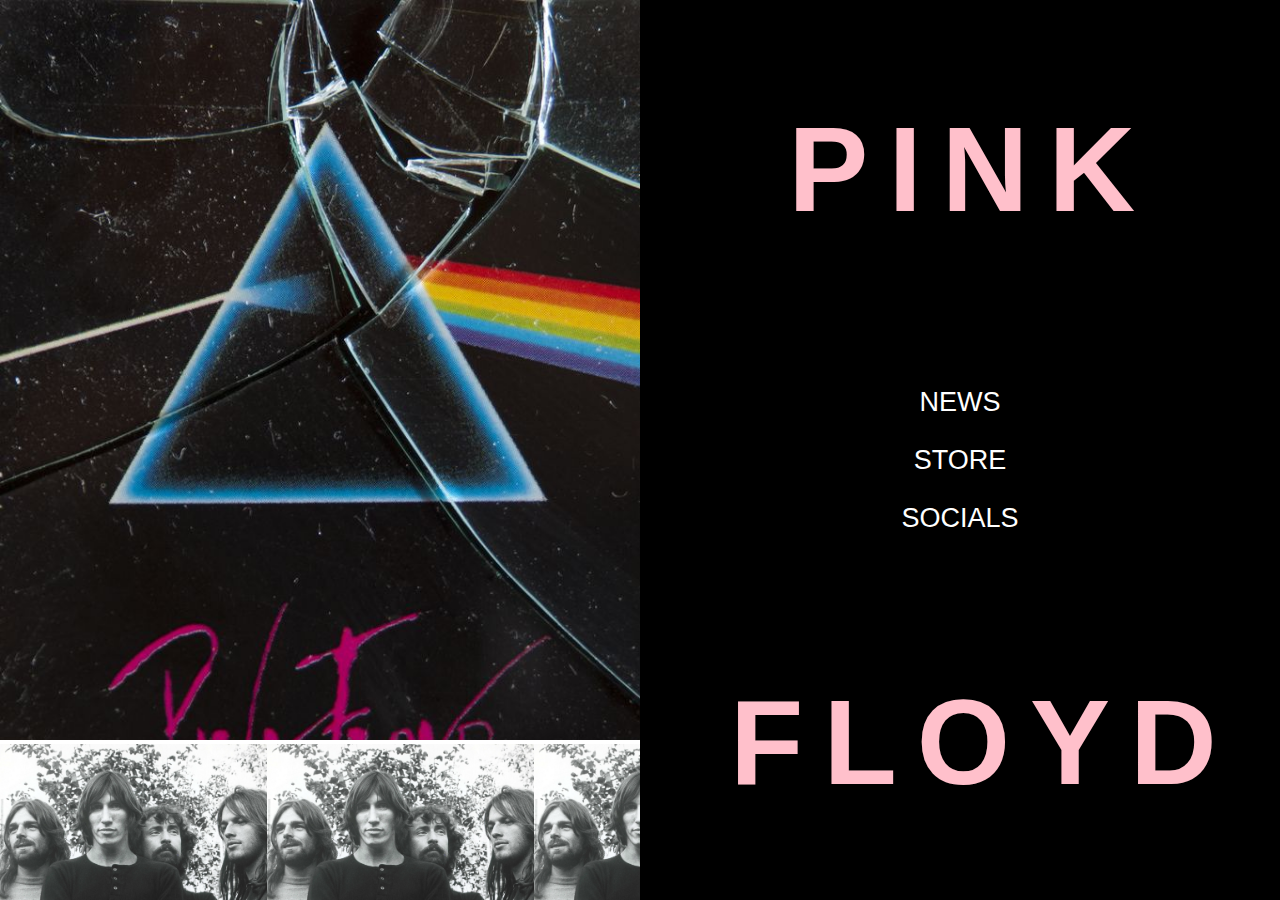
<file: index.html>
<!DOCTYPE html>
<html>
    <head>
        <meta name="viewport" content="width=device-width, initial-scale=1">

        <link type="text/css" rel="stylesheet" href="1.css">

        <title>PINK FLOYD</title>

    </head>
    
    
    <body>
        <div onclick="javascript:location.href='music.html';" class="split left div_hover"></a>
        </div>
        




        <div class="split right">
            <div class="centered">
                
                <h1 class="name1">PINK</h1>
                <h1 class="name2">FLOYD</h1>
                <p><a href="https://www.pinkfloyd.com/news/index.php" target="_blank">NEWS</a></p>
                <p><a href='https://shop.pinkfloyd.com' target="_blank">STORE</a></p>
                <p><a href='https://www.instagram.com/PinkFloyd/' target="_blank">SOCIALS</a></p>
            </div>
        </div>


        <div onclick="javascript:location.href='history.html';" class="split angle div_hover" >
            
        </div>


        




     
    </body>

</html>
</file>
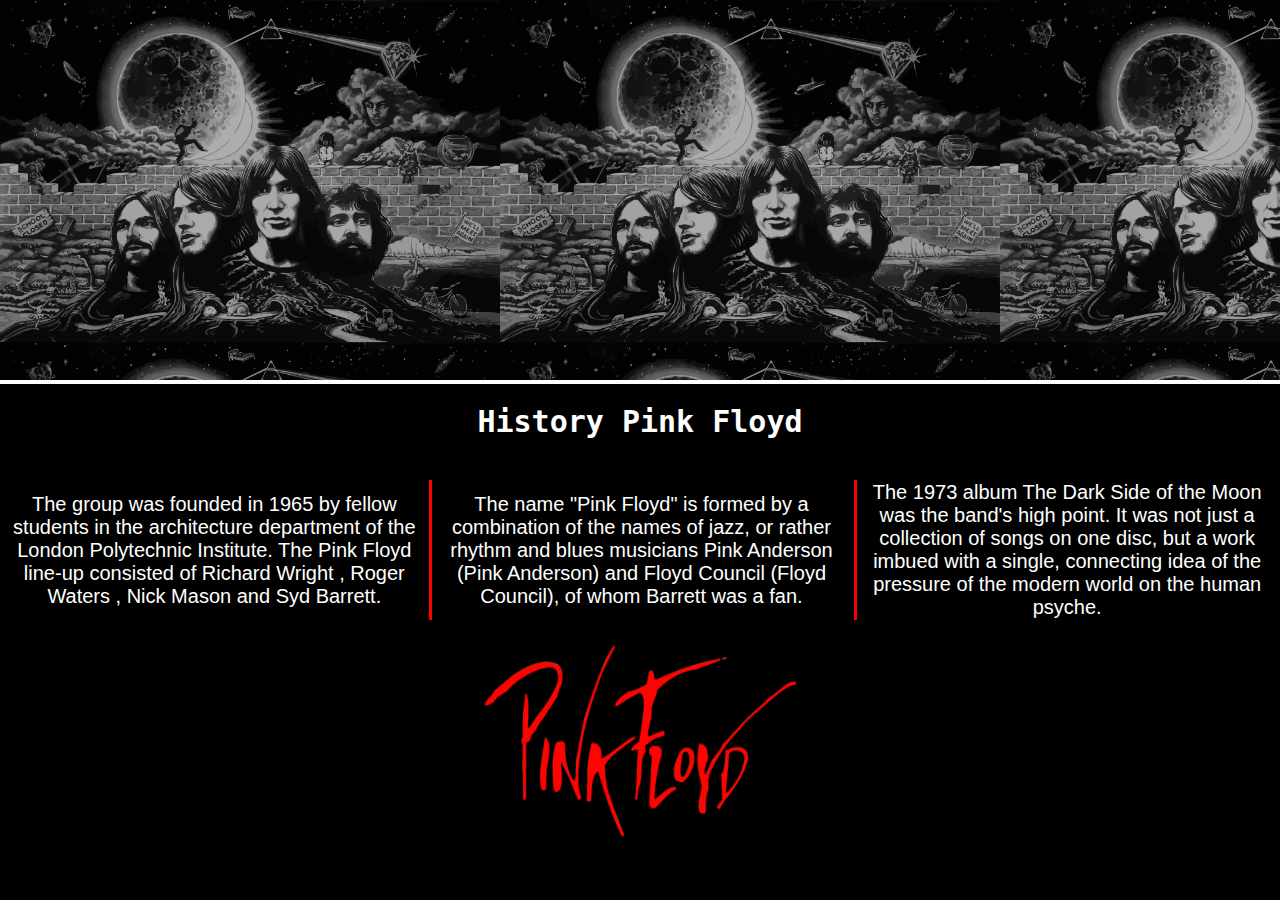
<file: history.html>
<!DOCTYPE html>
<html>
    <head>
        <meta name="viewport" content="width=device-width, initial-scale=1">

        <link type="text/css" rel="stylesheet" href="1.css">

        <title>HISTORY PINK FLOYD</title>

    </head>
    
    
    <body>
        <div class="split2 left2"></a>
            
        </div>
        




        <div class="split2 angle2 ">
            <h1 class="cont">History Pink Floyd</h1>
            
            <br>

            <table>
                <tr>
                    <td>The group was founded in 1965 by fellow students in the architecture department
                         of the London Polytechnic Institute. The Pink Floyd line-up consisted of Richard
                          Wright , Roger Waters , Nick Mason  and Syd Barrett.</td>
                    <td>The name "Pink Floyd" is formed by a combination of the names of jazz,
                         or rather rhythm and blues musicians Pink Anderson (Pink Anderson) and 
                         Floyd Council (Floyd Council), of whom Barrett was a fan.</td>
                    <td>The 1973 album The Dark Side of the Moon was the band's high point. It was 
                        not just a collection of songs on one disc, but a work imbued with a single,
                        connecting idea of ​​the pressure of the modern world on the human psyche.</td>
                  </tr>
            </table>

            <br>


            <center>
            <img class="logo" src="red.png">
            </center>


            
        </div>



     
    </body>

</html>
</file>
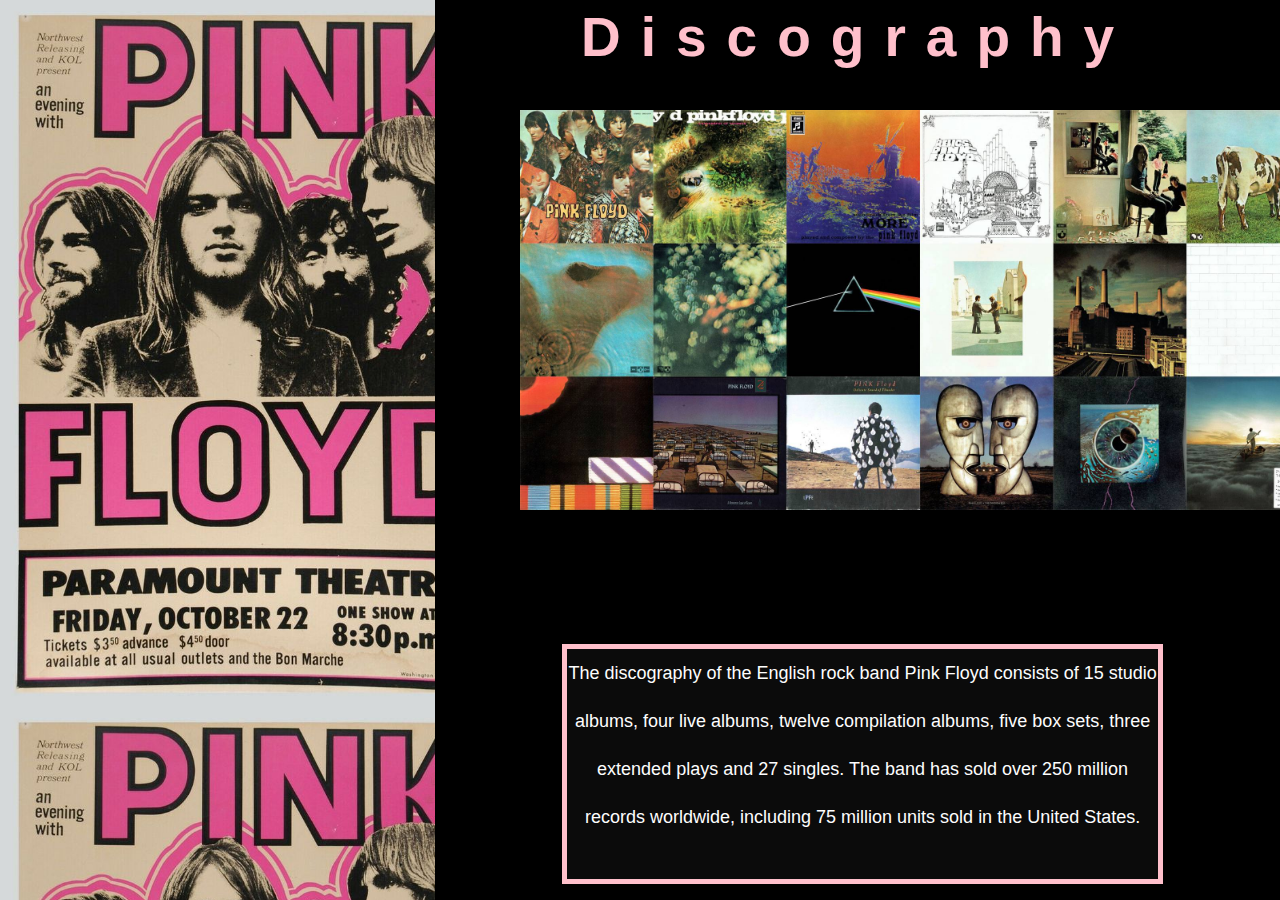
<file: music.html>
<!DOCTYPE html>
<html>
    <head>
        <meta name="viewport" content="width=device-width, initial-scale=1">

        <link type="text/css" rel="stylesheet" href="1.css">

        <title>MUSIC PINK FLOYD</title>

    </head>
    
    
    <body>
        <div  class="split3 left3 "></a>
        </div>
        




        <div class="split3 right3">
            <h1 class="name3">Discography</h1>
            
            <a href='https://music.yandex.ru/artist/82939/?from=alice&mob=0' target='_blank'><img class="logo2 scale" src="music2.jpg"></a>


            <div class="rectangle text_center_middle">The discography of the English rock band Pink Floyd
                 consists of 15 studio albums, four live albums, twelve compilation albums, five box sets,
                three extended plays and 27 singles. The band has sold over 250 million records worldwide,
                including 75 million units sold in the United States.</div>
            
           
                
                

            </div>
        </div>


        


        




     
    </body>

</html>
</file>
<file: 1.css>
body {
    font-family: Arial;
    color: white;
}

.split {
    height: 60%;
    width: 50%;
    position: fixed;/* можете установить координаты слева/справа и сверху/снизу. фиксированный элемент не перемещается со страницей, */
    top: 0;
    overflow-x: hidden;/*Контент обрезается без прокрутки */
    padding-top: 20px; /*Устанавливает значение поля от верхнего края содержимого элемента. */
}

.split2 {
    height: 20%;
    width: 100%;
    position: fixed;
    top: 0;
    overflow-x: hidden;
    padding-top: 20px;
}

.split3 {
    height: 100%;
    width: 66%;
    position: fixed;
    top: 0;
    overflow-x: hidden;
    padding-top: 20px;
}

.left2 {
    left: 0;
    height: 40%;
    background-image: url('history-pink.jpg');
    background-size: 500px, auto, contain;
}


.left {
    left: 0;
    height: 80%;
    background-image: url('pink.jpg');
    background-size: cover;
    cursor: pointer;
}

.left3 {
    left: 0;
    height: 100%;
    background-image: url('music-pink.jpg');
    background-size: 500px;
    
}


.right {
    right: 0;
    height:100%;
    background-color: black;
    background-size: 800px 800px;
    
}

.right3 {
    right: 0;
    height:100%;
    background-color: black;
    background-size: 800px 800px;
    
}

.angle{
    left:0%;
    height:20%;
    top:82.7%;
    background-image: url('music1.jpg');
    background-size:contain;
    cursor: pointer;
}

.angle2{
    left:0%;
    height:60%;
    top:42.7%;
    background-color:black;
    background-size:contain;
    
}


.centered {
    position: absolute;
    top: 50%;
    left: 50%;
    transform: translate(-50%, -50%);
    text-align: center;
}

.centered2 {
    position: absolute;
    top: 50%;
    left: 50%;
    transform: translate(-50%, -50%);
    text-align: center;
}



.name1{
    position: absolute;
    top: -135%;
    left: 60%;
    transform: translate(-50%, -50%);
    text-align: center;
    font-family:Impact, Haettenschweiler, 'Arial Narrow Bold', sans-serif;
    font-size:120px;
    color:pink;
    letter-spacing: 20px;

}

.name2{
    position: absolute;
    top: 150%;
    left: 70%;
    transform: translate(-50%, -50%);
    text-align: center;
    font-family:Impact, Haettenschweiler, 'Arial Narrow Bold', sans-serif;
    font-size:120px;
    color:pink;
    letter-spacing: 20px;

}

.name3{
    position: absolute;
    top: 0;
    left: 50%;
    transform: translate(-50%, -50%);
    text-align: center;
    font-family:Impact, Haettenschweiler, 'Arial Narrow Bold', sans-serif;
    font-size:55px;
    color:pink;
    letter-spacing: 20px;

}






.div_hover {
    opacity: 0.88;
  }
  
  .div_hover:hover {
    opacity: 1;
  }

  p{
    font-family: Impact, Haettenschweiler, 'Arial Narrow Bold', sans-serif;
    font-size:27px;
  }

a{
    text-decoration: none;
    color: white;
}
a:hover{
    color:pink;
    text-decoration:none;
}


.cont{
    text-align:center;
    margin-top: 0;
    font-family: monospace;
    font-size:30px;
}

table{
    font-size:20px;
    text-align: center;
    border-spacing: 3px;
    font-family: 'Gill Sans', 'Gill Sans MT', Calibri, 'Trebuchet MS', sans-serif;
    
}

td{
    width:20%;
    text-align:center;
}

table td + td { border-left:3px solid red; }



.logo{
    
    width:320px;
    height:200px;
   
}

.logo2{
    position: absolute;
    top:12%;
    left:10%;
    width:800px;
    height:400px;
   
}

.scale {
    transition: 1s; /* Время эффекта */
   }
   .scale:hover {
    transform: scale(1.1); /* Увеличиваем масштаб */
    }



    .rectangle{

        position: absolute;

        top:70%;

        left:15%;

        width: 70%;
        
        height: 25%;
        
        border:5px solid;

        border-color: pink;
        
        margin:auto;
        
        background: #0b0b0b;}
        
        .text_center_middle{

        font-size:18px;

        font-family:'Segoe UI', Tahoma, Geneva, Verdana, sans-serif;
        
        color: rgb(253, 253, 253);
        
        text-align: center;
        
        line-height: 48px;
        
        }
</file>
